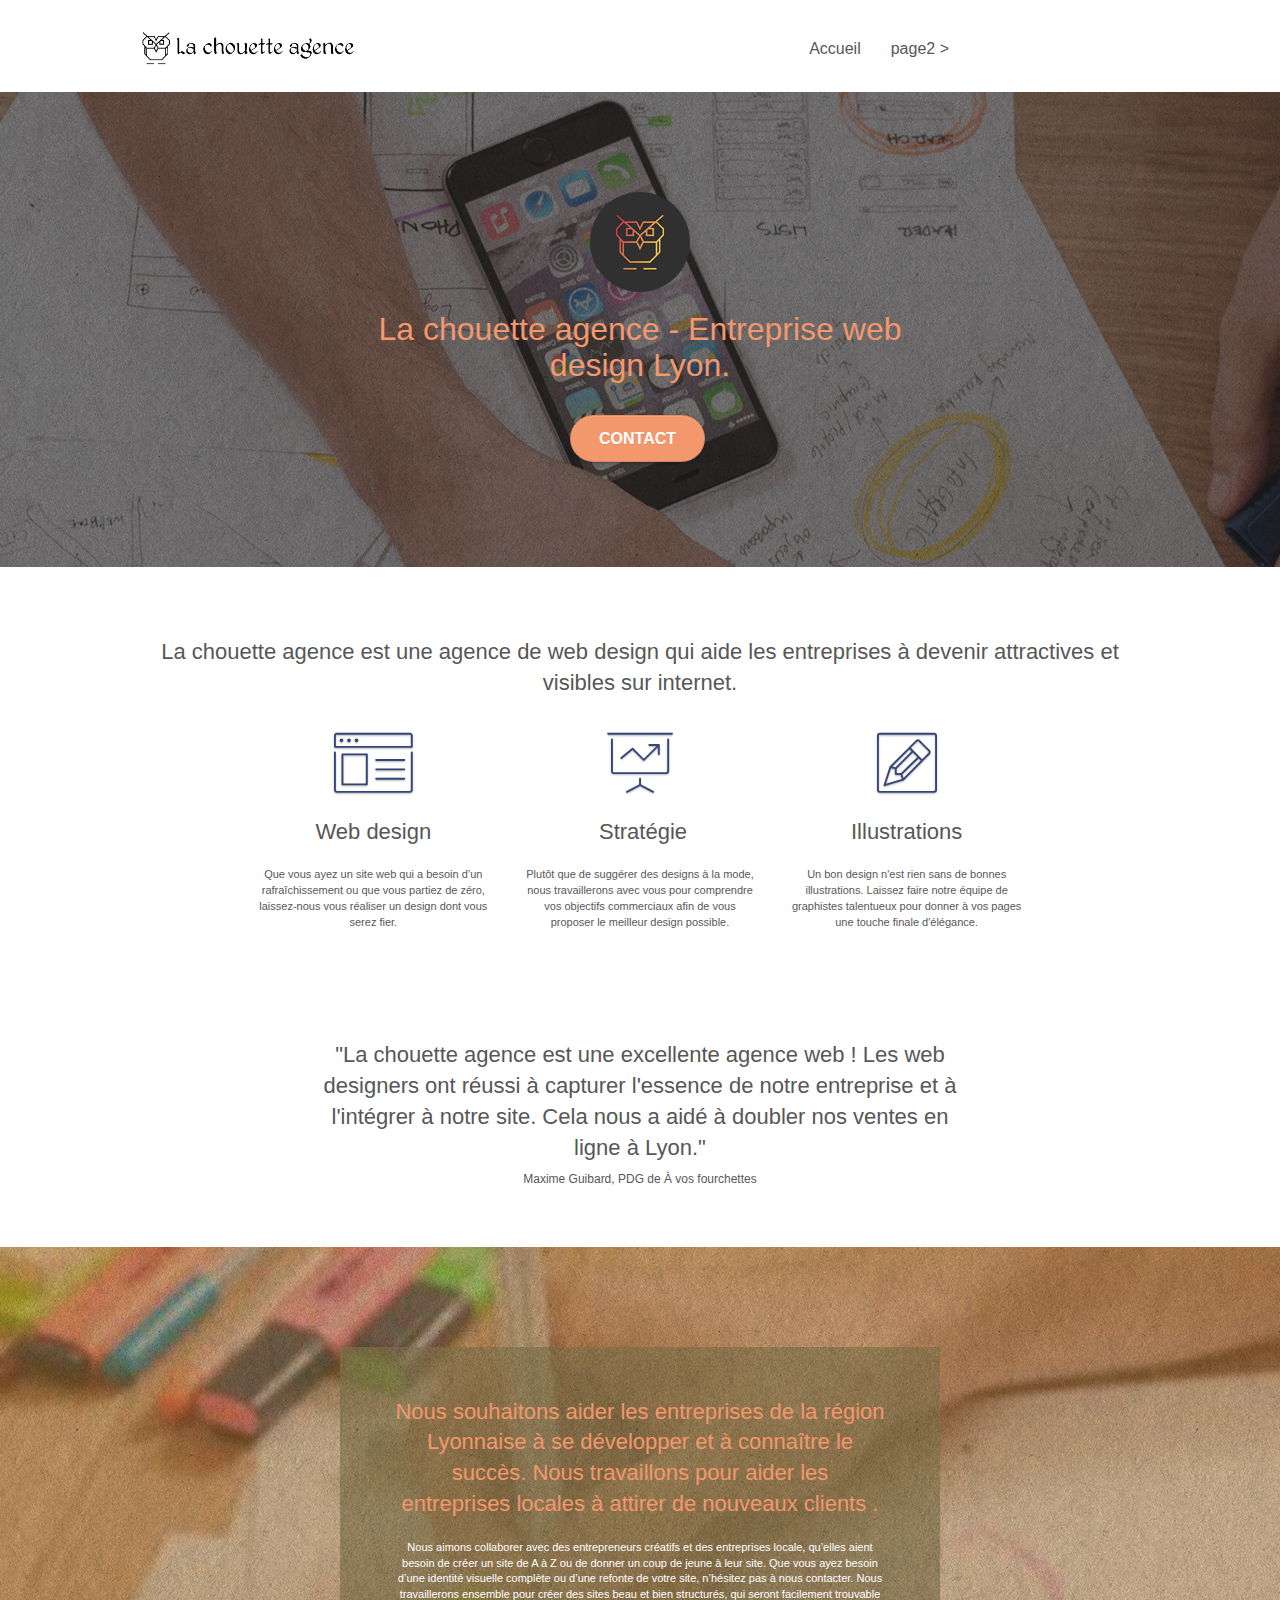
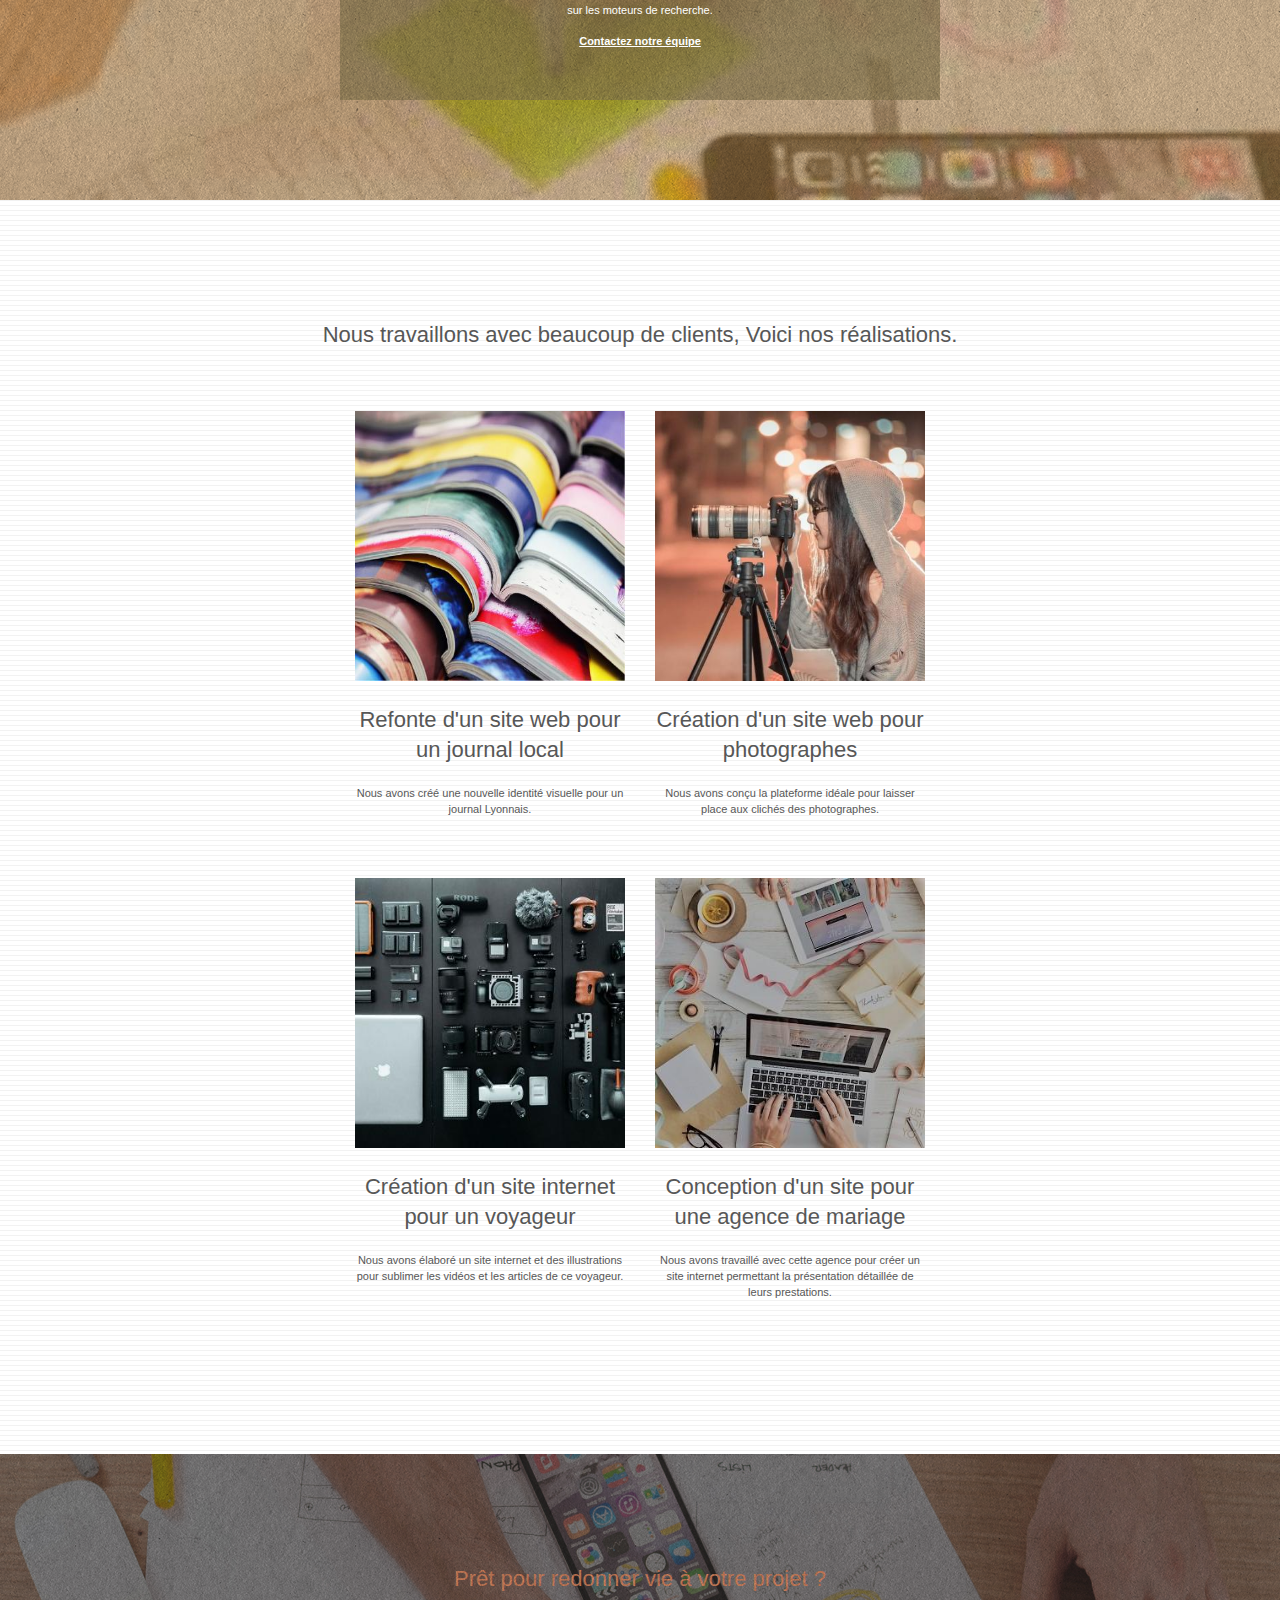
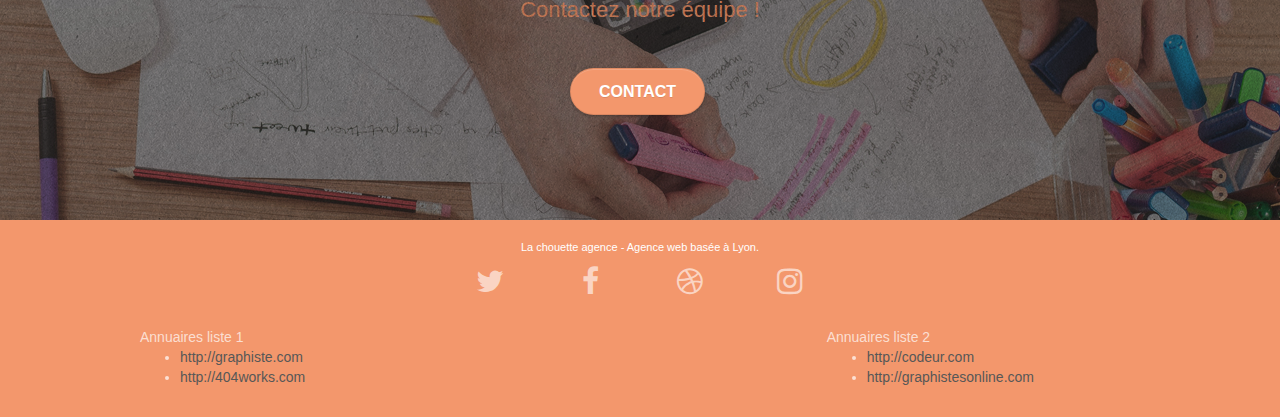
<file: index.html>
<!doctype html>
<html lang="fr">
	<head>
		<meta charset="utf-8">
		<meta name="description" content="La chouette agence est une agence de web design qui aide les entreprises à devenir attractives et visibles sur Internet - Entreprise web design Lyon.">
		<meta name="viewport" content="width=device-width, initial-scale=1.0, viewport-fit=cover">
		<link rel="shortcut icon" type="image/png" href="favicon.jpg">
		<link rel="stylesheet" type="text/css" href="./css/bootstrap.css">
		<link rel="stylesheet" type="text/css" href="style.css">
		<link rel="stylesheet" type="text/css" href="./css/font-awesome.css">
		<link rel="stylesheet" type="text/css" href="./css/et-line.css">
		<script src="./js/jquery-2.1.0.js"></script>
		<script src="./js/blocs.js"></script>
		<script src="./js/jquery.touchSwipe.js" defer></script>
		<title>La chouette agence - Entreprise web design Lyon</title>
		<!-- Analytics -->
		<!-- Global site tag (gtag.js) - Google Analytics -->
		<script async src="https://www.googletagmanager.com/gtag/js?id=G-XMMNHZF7DG"></script>
		<script>
			  window.dataLayer = window.dataLayer || [];
			  function gtag(){
				dataLayer.push(arguments);
			}
			  gtag('js', new Date());
			  gtag('config', 'G-XMMNHZF7DG');
		</script>
		<!-- Analytics END -->
	</head>
	<body>
		<!-- Principal conteneur -->
		<div class="page-container">
			<!-- bloc-0 -->
			<header class="bloc bgc-white l-bloc " id="bloc-0">
				<div class="container bloc-sm">
					<nav class="navbar row">
						<div class="navbar-header">
							<a class="navbar-brand" href="index.html"><img src="img/la-chouette-agence.png" alt="Lyon web design logo agence web meilleure agence" height="40" /></a>
							<button id="nav-toggle" type="button" class="ui-navbar-toggle navbar-toggle" data-toggle="collapse" data-target=".navbar-1">
								<span class="sr-only">Toggle navigation</span>
								<span class="icon-bar"></span>
								<span class="icon-bar"></span>
								<span class="icon-bar"></span>
							</button>
						</div>
						<div class="collapse navbar-collapse navbar-1 special-dropdown-nav">
							<ul class="site-navigation nav navbar-nav">
								<li><a href="index.html">Accueil</a></li>
								<li></li>
								<li><a href="page2.html">page2 &gt;</a></li>
							</ul>
						</div>
					</nav>
				</div>
			</header>
			<!-- bloc-0 END -->
			<!-- bloc-1-presentation -->
			<section class="bloc bgc-dark-slate-blue bg-banniere d-bloc bg-t-edge bloc-bg-texture texture-paper b-parallax" id="bloc-1-hero">
				<div class="container bloc-lg">
					<div class="row tight-width-whitespace">
						<div class="col-sm-12">
							<img src="img/logo.png" class="center-block image-resize-mode" width="100" alt="La chouette agence, agence web Lyon, création logo Lyon" />
							<h1 class="text-center hero-bloc-text tc-white ">                    La chouette agence - Entreprise web design Lyon.                </h1>
							<div class="text-center">
								<a href="page2.html" class="btn btn-lg btn-clean btn-rd cta-hero btn-atomic-tangerine" id="cta-hero">Contact</a>
							</div>
						</div>
					</div>
				</div>
			</section>
			<!-- bloc-1-presentation END -->
			<!-- bloc-2-services -->
			<div class="bloc bgc-white l-bloc" id="bloc-2-services">
				<article class="container bloc-md">
					<figure class="row">
						<figcaption class="col-sm-12 text-center">
							<h2>La chouette agence est une agence de web design qui aide les entreprises à devenir attractives et visibles sur internet.</h2>
						</figcaption>
					</figure>
					<figure class="row voffset-lg med-width-whitespace">
						<div class="col-sm-4">
							<div class="text-center">
								<span class="et-icon-browser sm-shadow icon-dark-slate-blue icons icon-lg"></span>
							</div>
							<h2 class="mg-md text-center">                    Web design                </h2>
							<p class="text-center ">
								                    Que vous ayez un site web qui a besoin d&rsquo;un rafraîchissement ou que vous partiez de zéro, laissez-nous vous réaliser un design dont vous serez fier.                
							</p>
						</div>
						<div class="col-sm-4">
							<div class="text-center">
								<span class="et-icon-presentation sm-shadow icon-dark-slate-blue icons icon-lg"></span>
							</div>
							<h2 class="mg-md text-center">                    &nbsp;Stratégie                </h2>
							<p class="text-center ">
								                    Plutôt que de suggérer des designs à la mode, nous travaillerons avec vous pour comprendre vos objectifs commerciaux afin de vous proposer le meilleur design possible.
								<br>
							</p>
						</div>
						<div class="col-sm-4">
							<div class="text-center">
								<span class="et-icon-edit sm-shadow icon-dark-slate-blue icons icon-lg"></span>
							</div>
							<h2 class="mg-md text-center">                    Illustrations                </h2>
							<p class="text-center ">
								                    Un bon design n'est rien sans de bonnes illustrations. Laissez faire notre équipe de graphistes talentueux pour donner à vos pages une touche finale d'élégance.                
							</p>
						</div>
					</figure>
					<figure class="row voffset-lg voffset">
						<figcaption class="col-xs-12 col-md-8 col-md-offset-2 text-center">
							<h2>"La chouette agence est une excellente agence web ! Les web designers ont réussi à capturer l'essence de notre entreprise et à l'intégrer à notre site. Cela nous a aidé à doubler nos ventes en ligne à Lyon."</h2>
							<h6>
								Maxime Guibard, PDG de À vos fourchettes
							</h6>
						</figcaption>
					</figure>
				</article>
			</div>
			<!-- bloc-2-services END -->
			<!-- bloc-3-what-i-do -->
			<div class="bloc tc-white bgc-atomic-tangerine bg-presentation d-bloc bloc-bg-texture texture-paper b-parallax" id="bloc-3-what-i-do">
				<article class="container bloc-lg">
					<figure class="row tight-width-whitespace black-background">
						<figcaption class="col-sm-12">
							<h2 class="mg-md text-center tc-white">                    Nous souhaitons aider les entreprises de la région Lyonnaise à se développer et à connaître le succès. Nous travaillons pour aider les entreprises locales à attirer de nouveaux clients .<br></h2>
							<p class="text-center white">
								                    Nous aimons collaborer avec des entrepreneurs créatifs et des entreprises locale, qu’elles aient besoin de créer un site de A à Z ou de donner un coup de jeune à leur site. Que vous ayez besoin d’une identité visuelle complète ou d’une refonte de votre site, n’hésitez pas à nous contacter. Nous travaillerons ensemble pour créer des sites beau et bien structurés, qui seront facilement trouvable sur les moteurs de recherche. 
								<br>
								<br>
								<a class="ltc-white bold-link" href="page2.html">Contactez notre équipe</a>
								<br>
							</p>
						</figcaption>
					</figure>
				</article>
			</div>
			<!-- bloc-3-what-i-do END -->
			<!-- bloc-4-portfolio -->
			<div class="bloc bgc-white bg-lines-h2-bg bg-repeat l-bloc" id="bloc-4-portfolio">
				<article class="container bloc-lg">
					<figure class="row">
						<figcaption class="col-sm-12 text-center">
							<h2>Nous travaillons avec beaucoup de clients, Voici nos réalisations.</h2>
						</figcaption>
					</figure>
					<figure class="row tight-width-whitespace portfolio-row">
						<div class="col-sm-6">
							<a href="#" data-lightbox="img/1.jpg" data-gallery-id="gallery-1" data-caption="Refonte d'un site web pour un journal local" data-frame="snapshot-lb"><img src="img/1.jpg" alt="Lyon web design logo agence web meilleure agence et refonte site web journal" class="img-responsive portfolio-thumb" /></a>
							<h2 class="mg-md text-center">                    Refonte d'un site web pour un journal local                </h2>
							<p class="text-center">
								                    Nous avons créé une nouvelle identité visuelle pour un journal Lyonnais.                
							</p>
						</div>
						<div class="col-sm-6">
							<a href="#" data-lightbox="img/2.jpg" data-gallery-id="gallery-1" data-caption="Création d'un site web pour photographes" data-frame="snapshot-lb"><img src="img/2.jpg" class="img-responsive portfolio-thumb" alt="Lyon web design logo agence web meilleure agence, Création d'un site web pour photographes" /></a>
							<h2 class="mg-md text-center">                    Création d'un site web pour photographes                </h2>
							<p class="text-center">
								                    Nous avons conçu la plateforme idéale pour laisser place aux clichés des photographes.                
							</p>
						</div>
					</figure>
					<figure class="row tight-width-whitespace portfolio-row">
						<div class="col-sm-6">
							<a href="#" data-lightbox="img/3.bmp" data-gallery-id="gallery-1" data-caption="Création d'un site internet pour un voyageur" data-frame="snapshot-lb"><img src="img/3.bmp" class="img-responsive portfolio-thumb" alt="Lyon web design logo agence web meilleure agence, Création d'un site web pour voyageur"/></a>
							<h2 class="mg-md text-center">                    Création d'un site internet pour un voyageur                </h2>
							<p class="text-center">
								                    Nous avons élaboré un site internet et des illustrations pour sublimer les vidéos et les articles de ce voyageur.                
							</p>
						</div>
						<div class="col-sm-6">
							<a href="#" data-lightbox="img/4.bmp" data-gallery-id="gallery-1" data-caption="Conception d'un site pour une agence de mariage" data-frame="snapshot-lb"><img src="img/4.bmp" class="img-responsive portfolio-thumb" alt="Lyon web design logo agence web meilleure agence, Création d'un site web pour agence de mariage" /></a>
							<h2 class="mg-md text-center">                    Conception d'un site pour une agence de mariage                </h2>
							<p class="text-center">
								                    Nous avons travaillé avec cette agence pour créer un site internet permettant la présentation détaillée de leurs prestations.                
							</p>
						</div>
					</figure>
				</article>
			</div>
			<!-- bloc-4-portfolio END -->
			<!-- bloc-5-cta -->
			<div class="bloc bgc-dark-slate-blue bg-banniere d-bloc bloc-bg-texture texture-paper" id="bloc-5-cta">
				<article class="container bloc-lg">
					<figure class="row">
						<h2 class="mg-md text-center tc-white">                Prêt pour redonner vie à votre projet ?<br>Contactez notre équipe !            </h2>
						<figcaption class="col-sm-12 text-center">
							<a href="page2.html" class="btn btn-atomic-tangerine btn-clean btn-rd btn-lg cta-hero">Contact</a>
						</figcaption>
					</figure>
				</article>
			</div>
			<!-- bloc-5-cta END -->
			<!-- Footer - bloc-8 -->
			<footer class="bloc bgc-atomic-tangerine d-bloc" id="bloc-8">
				<div class="container bloc-sm">
					<div class="row">
						<div class="col-sm-12">
							<p class="text-center white">
								                    La chouette agence - Agence web basée à Lyon.
								<br>
							</p>
							<div class="row row-no-gutters social">
								<div class="col-sm-3">
									<div class="text-center">
										<a class="social" href="index.html"><span class="fa fa-twitter icon-md"></span></a>
									</div>
								</div>
								<div class="col-sm-3">
									<div class="text-center">
										<a class="social" href="index.html"><span class="fa fa-facebook icon-md"></span></a>
									</div>
								</div>
								<div class="col-sm-3">
									<div class="text-center">
										<a class="social" href="index.html"><span class="fa fa-dribbble icon-md"></span></a>
									</div>
								</div>
								<div class="col-sm-3">
									<div class="text-center">
										<a class="social" href="index.html"><span class="fa fa-instagram icon-md"></span></a>
									</div>
								</div>
							</div>
							<div class="row">
								<div class="col-sm-4">
									                        Annuaires liste 1                        
									<ul>
										<li><a href="http://graphiste.com">http://graphiste.com</a></li>
										<li><a href="http://404works.com">http://404works.com</a></li>
									</ul>
								</div>
								<div class="col-sm-4"></div>
								<div class="col-sm-4">
									                        Annuaires liste 2                        
									<ul>
										<li><a href="http://codeur.com">http://codeur.com</a></li>
										<li><a href="http://graphistesonline.com">http://graphistesonline.com</a></li>
									</ul>
								</div>
							</div>
						</div>
					</div>
				</div>
			</footer>
			<!-- Footer - bloc-8 END -->
		</div>
		<!-- Principal conteneur END -->
	</body>
</html>
</file>
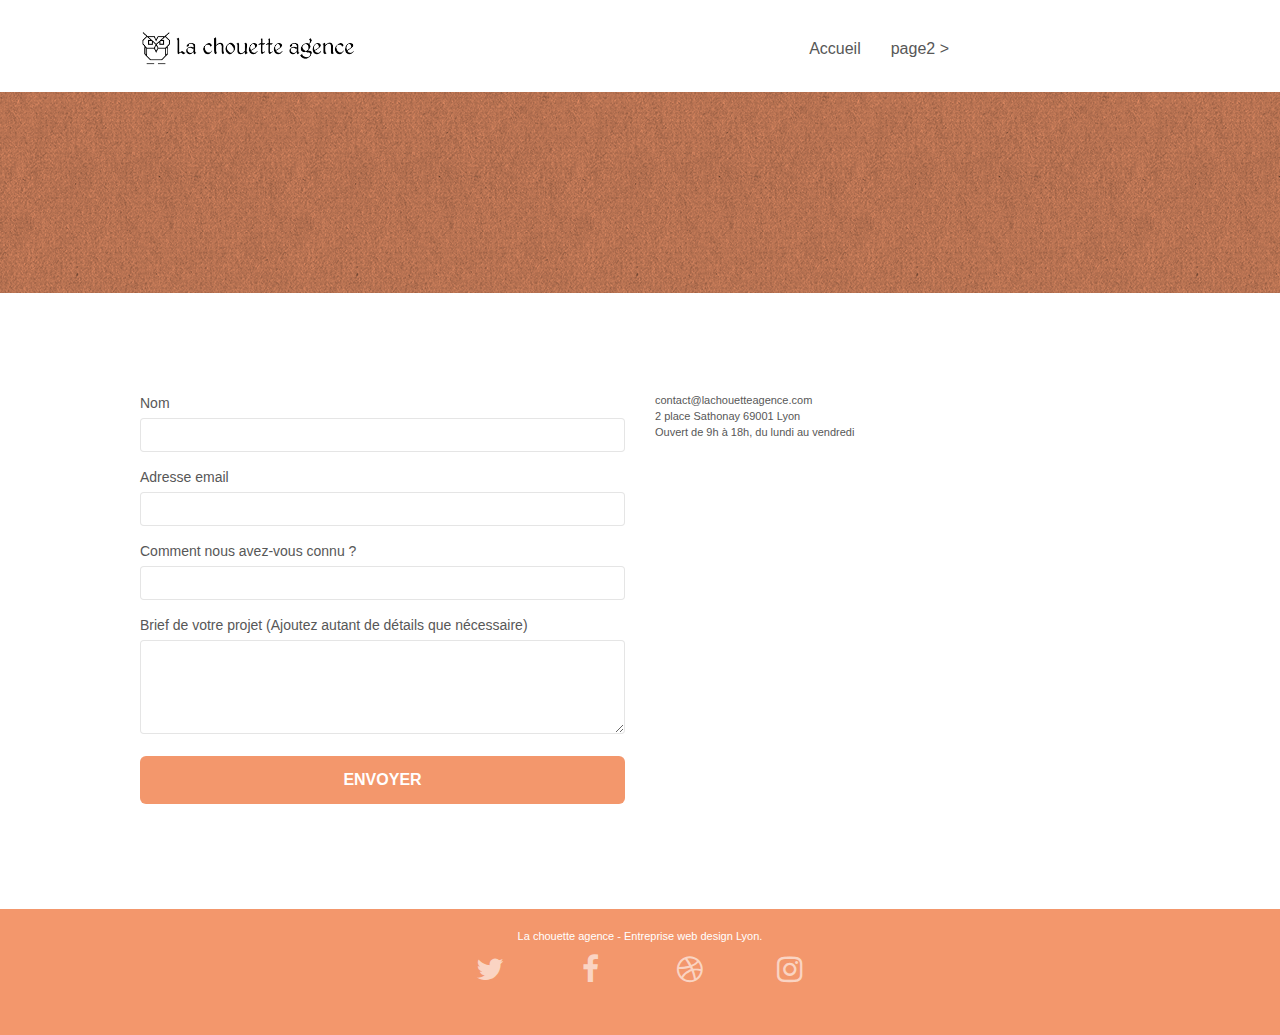
<file: page2.html>
<!doctype html>
<html lang="fr">
	<head>
		<meta charset="utf-8">
		<meta name="description" content="La chouette agence est une agence de web design qui aide les entreprises à devenir attractives et visibles sur Internet - Entreprise web design Lyon.">
		<meta name="viewport" content="width=device-width, initial-scale=1.0, viewport-fit=cover">
		<link rel="shortcut icon" type="image/png" href="favicon.jpg">
		<link rel="stylesheet" type="text/css" href="./css/bootstrap.css">
		<link rel="stylesheet" type="text/css" href="style.css">
		<link rel="stylesheet" type="text/css" href="./css/font-awesome.css">
		<link rel="stylesheet" type="text/css" href="./css/et-line.css">
		<script src="./js/jquery-2.1.0.js"></script>
		<script src="./js/blocs.js"></script>
		<script src="./js/jquery.touchSwipe.js" defer></script>
		<title>La chouette agence page 2 - Entreprise web design Lyon</title>
		<!-- Analytics -->
		<!-- Global site tag (gtag.js) - Google Analytics -->
		<script async src="https://www.googletagmanager.com/gtag/js?id=G-XMMNHZF7DG"></script>
		<script>
			  window.dataLayer = window.dataLayer || [];
			  function gtag(){
				dataLayer.push(arguments);
			}
			  gtag('js', new Date());
			  gtag('config', 'G-XMMNHZF7DG');
		</script>
		<!-- Analytics END -->
	</head>
	<body>
		<!-- Principal conteneur -->
		<div class="page-container">
			<!-- bloc-0 -->
			<header class="bloc bgc-white l-bloc " id="bloc-0">
				<div class="container bloc-sm">
					<nav class="navbar row">
						<div class="navbar-header">
							<a class="navbar-brand" href="index.html"><img src="img/la-chouette-agence.png" alt="Lyon web design logo agence web meilleure agence" height="40" /></a>
							<button id="nav-toggle" type="button" class="ui-navbar-toggle navbar-toggle" data-toggle="collapse" data-target=".navbar-1">
								<span class="sr-only">Toggle navigation</span>
								<span class="icon-bar"></span>
								<span class="icon-bar"></span>
								<span class="icon-bar"></span>
							</button>
						</div>
						<div class="collapse navbar-collapse navbar-1 special-dropdown-nav">
							<ul class="site-navigation nav navbar-nav">
								<li><a href="index.html">Accueil</a></li>
								<li></li>
								<li><a href="page2.html">page2 &gt;</a></li>
							</ul>
						</div>
					</nav>
				</div>
			</header>
			<!-- bloc-0 END -->
			<!-- bloc-6 -->
			<div class="bloc bg-dots-bg bg-repeat bgc-atomic-tangerine d-bloc bloc-bg-texture texture-paper" id="bloc-6">
				<div class="container bloc-lg">
					<div class="row">
						<div class="col-sm-12">
							<p class="text-center mg-lg ltc-white tight-width-whitespace"></p>
						</div>
					</div>
				</div>
			</div>
			<!-- bloc-6 END -->
			<!-- bloc-7 -->
			<div class="bloc bgc-white l-bloc" id="bloc-7">
				<div class="container bloc-lg">
					<div class="row">
						<div class="col-sm-6">
							<form id="form_1">
								<div class="form-group">
									<label>                            Nom                        </label>
									<input id="name" class="form-control" required />
								</div>
								<div class="form-group">
									<label>                            Adresse email                        </label>
									<input id="email" class="form-control" type="email" required />
								</div>
								<div class="form-group">
									<label>                            Comment nous avez-vous connu ?                        </label>
									<input class="form-control" type="email" required id="input_504" />
								</div>
								<div class="form-group">
									<label>                            Brief de votre projet (Ajoutez autant de détails que nécessaire)<br></label>
									<textarea id="message" class="form-control" rows="4" cols="50" required></textarea>
								</div>
								<button class="bloc-button btn btn-lg btn-block cta-hero btn-atomic-tangerine" type="submit">                        Envoyer                    </button>
							</form>
						</div>
						<div class="col-sm-6">
							<p>
								                    contact@lachouetteagence.com
								<br>
								2 place Sathonay 69001 Lyon
								<br>
								Ouvert de 9h à 18h, du lundi au vendredi
								<br>
							</p>
						</div>
					</div>
				</div>
			</div>
			<!-- bloc-7 END -->
			<!-- ScrollToTop Button -->
			<a class="bloc-button btn btn-d scrollToTop" onclick="scrollToTarget('1')"><span class="fa fa-chevron-up"></span></a>
			<!-- ScrollToTop Button END-->
			<!-- Footer - bloc-8 -->
			<footer class="bloc bgc-atomic-tangerine d-bloc" id="bloc-8">
				<div class="container bloc-sm">
					<div class="row">
						<div class="col-sm-12">
							<p class="text-center white">
								                    La chouette agence - Entreprise web design Lyon.
								<br>
							</p>
							<div class="row row-no-gutters social">
								<div class="col-sm-3">
									<div class="text-center">
										<a class="social" href="index.html"><span class="fa fa-twitter icon-md"></span></a>
									</div>
								</div>
								<div class="col-sm-3">
									<div class="text-center">
										<a class="social" href="index.html"><span class="fa fa-facebook icon-md"></span></a>
									</div>
								</div>
								<div class="col-sm-3">
									<div class="text-center">
										<a class="social" href="index.html"><span class="fa fa-dribbble icon-md"></span></a>
									</div>
								</div>
								<div class="col-sm-3">
									<div class="text-center">
										<a class="social" href="index.html"><span class="fa fa-instagram icon-md"></span></a>
									</div>
								</div>
							</div>
						</div>
					</div>
				</div>
			</footer>
			<!-- Footer - bloc-8 END -->
		</div>
		<!-- Principal conteneur END -->
	</body>
</html>
</file>
<file: style.css>
body
{
	margin: 0;
	padding: 0;
	background: #FFF;
	overflow-x: hidden;
}

a,button
{
	transition: all .3s ease-in-out;
	outline: none!important;
}

a:hover
{
	text-decoration: none;
	cursor: pointer;
}

#page-loading-blocs-notifaction
{
	position: fixed;
	top: 0;
	bottom: 0;
	width: 100%;
	z-index: 100000;
	background: #FFFFFF url("img/pageload-spinner.gif") no-repeat center center;
}

.bloc
{
	width: 100%;
	clear: both;
	background: 50% 50% no-repeat;
	padding: 0 50px;
	background-size: cover;
	position: relative;
}

.bloc .container
{
	padding-left: 0;
	padding-right: 0;
}

.bloc-lg
{
	padding: 100px 50px;
}

.bloc-md
{
	padding: 50px;
}

.bloc-sm
{
	padding: 20px 50px;
}

.bg-center,.bg-l-edge,.bg-r-edge,.bg-t-edge,.bg-b-edge,.bg-tl-edge,.bg-bl-edge,.bg-tr-edge,.bg-br-edge,.bg-repeat
{
	background: repeat;
}

.bg-t-edge
{
	background: top no-repeat;
}

.bloc-bg-texture::before
{
	content: "";
	background-size: 2px 2px;
	position: absolute;
	top: 0;
	bottom: 0;
	left: 0;
	right: 0;
}

.texture-paper::before
{
	background: url("img/texture-paper.png");
	background-size: 280px 280px;
}

.b-parallax
{
	background-attachment: fixed;
}

.d-bloc
{
	color: rgba(255, 255, 255, .7);
}

.d-bloc button:hover
{
	color: rgba(255, 255, 255, .9);
}

.d-bloc .icon-round,.d-bloc .icon-square,.d-bloc .icon-rounded,.d-bloc .icon-semi-rounded-a,.d-bloc .icon-semi-rounded-b
{
	border-color: rgba(255, 255, 255, .9);
}

.d-bloc .divider-h span
{
	border-color: rgba(255, 255, 255, .2);
}

.d-bloc .a-btn,.d-bloc .navbar a,.d-bloc .navbar-brand,.d-bloc a .icon-sm,.d-bloc a .icon-md,.d-bloc a .icon-lg,.d-bloc a .icon-xl,.d-bloc h1 a,.d-bloc h2 a,.d-bloc h3 a,.d-bloc h4 a,.d-bloc h5 a,.d-bloc h6 a,.d-bloc p a
{
	color: rgba(255, 255, 255, .6);
}

.d-bloc .a-btn:hover,.d-bloc .navbar a:hover,.d-bloc .navbar-brand:hover,.d-bloc a:hover .icon-sm,.d-bloc a:hover .icon-md,.d-bloc a:hover .icon-lg,.d-bloc a:hover .icon-xl,.d-bloc h1 a:hover,.d-bloc h2 a:hover,.d-bloc h3 a:hover,.d-bloc h4 a:hover,.d-bloc h5 a:hover,.d-bloc h6 a:hover,.d-bloc p a:hover
{
	color: rgba(255, 255, 255, 1);
}

.d-bloc .navbar-toggle .icon-bar
{
	background: rgba(255, 255, 255, 1);
}

.d-bloc .btn-wire,.d-bloc .btn-wire:hover
{
	color: rgba(255, 255, 255, 1);
	border-color: rgba(255, 255, 255, 1);
}

.d-bloc .panel
{
	color: rgba(0, 0, 0, .5);
}

.d-bloc .panel button:hover
{
	color: rgba(0, 0, 0, .7);
}

.d-bloc .panel icon
{
	border-color: rgba(0, 0, 0, .7);
}

.d-bloc .panel .divider-h span
{
	border-color: rgba(0, 0, 0, .1);
}

.d-bloc .panel .a-btn
{
	color: rgba(0, 0, 0, .6);
}

.d-bloc .panel .a-btn:hover
{
	color: rgba(0, 0, 0, 1);
}

.d-bloc .panel .btn-wire,.d-bloc .panel .btn-wire:hover
{
	color: rgba(0, 0, 0, .7);
	border-color: rgba(0, 0, 0, .3);
}

.d-bloc .panel,.l-bloc
{
	color: rgba(0, 0, 0, .5);
}

.d-bloc .panel button:hover,.l-bloc button:hover
{
	color: rgba(0, 0, 0, .7);
}

.l-bloc .icon-round,.l-bloc .icon-square,.l-bloc .icon-rounded,.l-bloc .icon-semi-rounded-a,.l-bloc .icon-semi-rounded-b
{
	border-color: rgba(0, 0, 0, .7);
}

.d-bloc .panel .divider-h span,.l-bloc .divider-h span
{
	border-color: rgba(0, 0, 0, .1);
}

.d-bloc .panel .a-btn,.l-bloc .a-btn,.l-bloc .navbar a,.l-bloc .navbar-brand,.l-bloc a .icon-sm,.l-bloc a .icon-md,.l-bloc a .icon-lg,.l-bloc a .icon-xl,.l-bloc h1 a,.l-bloc h2 a,.l-bloc h3 a,.l-bloc h4 a,.l-bloc h5 a,.l-bloc h6 a,.l-bloc p a
{
	color: rgba(0, 0, 0, .6);
}

.d-bloc .panel .a-btn:hover,.l-bloc .a-btn:hover,.l-bloc .navbar a:hover,.l-bloc .navbar-brand:hover,.l-bloc a:hover .icon-sm,.l-bloc a:hover .icon-md,.l-bloc a:hover .icon-lg,.l-bloc a:hover .icon-xl,.l-bloc h1 a:hover,.l-bloc h2 a:hover,.l-bloc h3 a:hover,.l-bloc h4 a:hover,.l-bloc h5 a:hover,.l-bloc h6 a:hover,.l-bloc p a:hover
{
	color: rgba(0, 0, 0, 1);
}

.l-bloc .navbar-toggle .icon-bar
{
	color: rgba(0, 0, 0, .6);
}

.d-bloc .panel .btn-wire,.d-bloc .panel .btn-wire:hover,.l-bloc .btn-wire,.l-bloc .btn-wire:hover
{
	color: rgba(0, 0, 0, .7);
	border-color: rgba(0, 0, 0, .3);
}

.voffset
{
	margin-top: 30px;
}

.voffset-lg
{
	margin-top: 80px;
}

.row-no-gutters
{
	margin-right: 0;
	margin-left: 0;
}

.row.row-no-gutters > [class^="col-"],.row.row-no-gutters > [class*=" col-"]
{
	padding-right: 0;
	padding-left: 0;
}

#bloc-1-hero h1
{
	font-size: 32px;
}

.navbar
{
	margin-bottom: 0;
	z-index: 1;
}

.navbar-brand
{
	height: auto;
	padding: 3px 15px;
	font-size: 25px;
	font-weight: normal;
	font-weight: 600;
	line-height: 44px;
}

.navbar-brand img
{
	max-height: 200px;
	margin: 0 5px 0 0;
	display: inline;
}

.navbar-brand img[src$=svg]
{
	min-width: 100px;
}

.nav-center .navbar-brand img
{
	margin: 0;
}

.navbar .nav
{
	padding-top: 2px;
	margin-right: 150px;
	padding-right: 20px;
	float: right;
	z-index: 1;
}

.nav > li
{
	float: left;
	margin-top: 4px;
	font-size: 16px;
}

.navbar-nav .open .dropdown-menu > li > a
{
	text-align: inherit;
}

.nav > li a:hover,.nav > li a:focus
{
	background: transparent;
}

.navbar-toggle
{
	margin: 10px 10px 0 0;
	border: 0px;
}

.navbar-toggle:hover
{
	background: transparent!important;
}

.navbar-toggle .icon-bar
{
	background-color: rgba(0, 0, 0, .5);
	width: 26px;
}

.nav-invert .navbar .nav
{
	float: left;
}

.nav-invert .navbar-header,.nav-invert .navbar-brand
{
	float: right;
	position: relative;
	z-index: 2;
}

@media (min-width: 768px)
{
	.site-navigation
	{
		position: absolute;
		top: 50%;
		right: 20px;
		transform: translate(0, -50%);
	}

	.nav > li .dropdown-menu a,    .nav > li .dropdown-menu a:hover
	{
		color: #484848;
	}

	.nav-invert .site-navigation
	{
		left: 0;
		right: 0;
	}

	.nav-center
	{
		text-align: center;
	}

	.nav-center .navbar-header
	{
		width: 100%;
	}

	.nav-center .navbar-header,    .nav-center .navbar-brand,    .nav-center .nav > li
	{
		float: none;
		display: inline-block;
	}

	.nav-center .site-navigation
	{
		position: relative;
		width: 100%;
		right: 0;
		margin-right: 0px;
		margin-top: 20px;
	}

	.nav-center.mini-nav .navbar-toggle
	{
		float: none;
		margin: 10px auto 0;
	}
}

.nav > li > .dropdown a
{
	background: none!important;
	display: block;
	padding: 14px 15px;
}

nav .caret
{
	margin: 0 5px;
}

.dropdown-menu .dropdown-menu
{
	top: -8px;
	left: 100%;
}

.dropdown-menu .dropmenu-flow-right
{
	top: 100%;
	left: 0;
	margin-left: -1px;
	border-top-left-radius: 0;
	border-top-right-radius: 0;
}

.dropdown-menu .dropdown span
{
	border: 4px solid black;
	border-top-color: transparent;
	border-right-color: transparent;
	border-bottom-color: transparent;
	margin: 6px -5px 0 0!important;
	float: right;
}

.mg-md
{
	margin-top: 10px;
	margin-bottom: 20px;
}

.mg-lg
{
	margin-top: 10px;
	margin-bottom: 40px;
}

.btn
{
	margin: 0 5px 5px 0;
}

.btn.pull-right
{
	margin: 0 0 5px 5px;
}

.btn-d,.btn-d:hover,.btn-d:focus
{
	color: #FFF;
	background: rgba(0, 0, 0, .3);
}

button
{
	outline: none!important;
}

.btn-rd
{
	border-radius: 40px;
}

.btn-clean
{
	border: 1px solid rgba(0, 0, 0, .08);
	border-bottom-color: rgba(0, 0, 0, .1);
	text-shadow: 0 1px 0 rgba(0, 0, 1, .1);
	box-shadow: 0 1px 3px rgba(0, 0, 1, .25), inset 0 1px 0 0 rgba(255, 255, 255, .15);
}

.icon-md
{
	font-size: 30px!important;
}

.icon-lg
{
	font-size: 60px!important;
}

.sm-shadow
{
	text-shadow: 0 1px 2px rgba(0, 0, 0, .3);
}

.panel-sq,.panel-sq .panel-heading,.panel-sq .panel-footer
{
	border-radius: 0;
}

.panel-rd
{
	border-radius: 30px;
}

.panel-rd .panel-heading
{
	border-radius: 29px 29px 0 0;
}

.panel-rd .panel-footer
{
	border-radius: 0 0 29px 29px;
}

.form-control
{
	border-color: rgba(0, 0, 0, .1);
	box-shadow: none;
}

.scrollToTop
{
	width: 40px;
	height: 40px;
	position: fixed;
	bottom: 20px;
	right: 20px;
	opacity: 0;
	z-index: 500;
	transition: all .3s ease-in-out;
}

.scrollToTop span
{
	margin-top: 6px;
}

.showScrollTop
{
	font-size: 14px;
	opacity: 1;
}

a[data-lightbox]
{
	position: relative;
	display: block;
	text-align: center;
}

a[data-lightbox]:hover::before
{
	content: "+";
	font-family: "HelveticaNeue-Light", "Helvetica Neue Light", "Helvetica Neue", Helvetica, Arial;
	font-size: 32px;
	width: 50px;
	height: 50px;
	margin-left: -25px;
	border-radius: 50%;
	background: rgba(0, 0, 0, .6);
	color: #FFF;
	font-weight: 100;
	z-index: 1;
	position: absolute;
	top: 50%;
	transform: translateY(-50%);
}

a[data-lightbox]:hover img
{
	opacity: 0.6;
	animation-fill-mode: none;
}

#lightbox-modal
{
	display: flex;
	align-items: center;
}

#lightbox-modal .modal-dialog
{
	width: 90%;
	max-width: 900px;
	margin: 0 auto 0;
}

#lightbox-modal .modal-dialog img
{
	max-height: 90vh;
	margin: 0 auto;
}

.lightbox-caption
{
	padding: 20px;
	color: #FFF;
	background: rgba(0, 0, 0, .5);
	position: absolute;
	left: 15px;
	right: 15px;
	bottom: 5px;
}

.close-lightbox
{
	color: #FFF;
	font-size: 30px;
	position: absolute;
	top: 20px;
	right: 20px;
	z-index: 20;
	background: rgba(0, 0, 0, .5);
	border: none;
	line-height: 30px;
	padding: 0 9px 5px;
	opacity: 0.3;
}

.close-lightbox:hover,.next-lightbox:hover,.prev-lightbox:hover
{
	opacity: 1.0;
	color: #FFF;
}

.next-lightbox,.prev-lightbox
{
	font-size: 20px;
	color: rgba(255, 255, 255, .9);
	background: rgba(0, 0, 0, .5);
	transition: all .2s ease-in-out;
	position: absolute;
	top: 45%;
	z-index: 1;
	opacity: 0.4;
}

.next-lightbox
{
	padding: 6px 8px 1px 13px;
	right: 25px;
}

.prev-lightbox
{
	padding: 6px 13px 1px 10px;
	left: 25px;
}

.snapshot-lb .modal-body
{
	padding-bottom: 45px;
}

.snapshot-lb .lightbox-caption
{
	padding: 0;
	color: rgba(0, 0, 0, .5);
	background: none;
}

h1,h2,h3,h4,h5,h6,p,label,.btn,a
{
	font-family: "helvetica";
	font-weight: 400;
	color: #575757!important;
}

.container
{
	max-width: 1000px;
}

.hero-bloc-text
{
	font-size: 38px;
}

.hero-bloc-text-sub
{
	font-size: 36px;
}

.statement-bloc-text
{
	line-height: 26px;
	font-style: italic;
	font-size: 20px;
	text-align: center;
	font-weight: lighter;
	max-width: 520px;
	margin: auto auto auto auto;
}

p
{
	font-size: 11px;
}

.tight-width-whitespace
{
	max-width: 600px;
	margin: auto auto auto auto;
}

.h1
{
	font-size: 20px;
	font-family: "Open Sans";
}

.cta-hero
{
	margin-top: 22px;
	color: #FFFFFF!important;
	text-transform: uppercase;
	padding: 12px 28px 12px 28px;
	font-size: 16px;
	font-weight: 700;
}

.social
{
	max-width: 400px;
	margin: auto auto 30px auto;
}

h2
{
	font-size: 22px;
	line-height: 1.4em;
}

h3
{
	font-size: 15px;
	text-transform: uppercase;
	font-weight: 700;
	color: #333333!important;
}

.med-width-whitespace
{
	max-width: 800px;
	margin: auto auto auto auto;
	box-shadow: 0px 0px 0px #000000;
}

h1
{
	color: #333333!important;
}

h4
{
	color: #333333!important;
}

.icons
{
	margin-bottom: 14px;
	margin-top: 24px;
}

.white
{
	color: #FFFFFF!important;
}

.portfolio-thumb
{
	margin-bottom: 24px;
}

.portfolio-row
{
	margin-bottom: 44px;
	margin-top: 50px;
}

.avatar
{
	box-shadow: 0px 4px 9px rgba(0, 0, 0, 0.3);
}

.black-background
{
	background-color: rgba(165, 147, 99, 0.7);
	padding: 40px 40px 40px 40px;
}

.bold-link
{
	font-weight: 900;
	text-decoration: underline!important;
}

.bgc-white
{
	background-color: #FFFFFF;
}

.bgc-dark-slate-blue
{
	background-color: #364577;
}

.bgc-atomic-tangerine
{
	background-color: #F3976C;
}

.tc-white
{
	color: #F3976C!important;
}

.btn-atomic-tangerine
{
	background: #F3976C;
	color: #FFFFFF!important;
}

.btn-atomic-tangerine:hover
{
	background: #c27956!important;
	color: #FFFFFF!important;
}

.ltc-white
{
	color: #FFFFFF!important;
}

.ltc-white:hover
{
	color: #cccccc!important;
}

.ltc-atomic-tangerine
{
	color: #F3976C!important;
}

.ltc-atomic-tangerine:hover
{
	color: #c27956!important;
}

.icon-dark-slate-blue
{
	color: #364577!important;
	border-color: #364577!important;
}

.bg-dots-bg
{
	background-image: url("img/dots-bg.png");
}

.bg-lines-h2-bg
{
	background-image: url("img/lines-h2-bg.png");
}

.bg-banniere
{
	background-image: url("img/la-chouette-agence-banniere.jpg");
}

.bg-presentation
{
	background-image: url("img/image-de-presentation.jpg");
}

@media (max-width: 1024px)
{
	.bloc
	{
		padding-left: 20px;
		padding-right: 20px;
	}

	.bloc.full-width-bloc,    .bloc-tile-2.full-width-bloc .container,    .bloc-tile-3.full-width-bloc .container,    .bloc-tile-4.full-width-bloc .container
	{
		padding-left: 0;
		padding-right: 0;
	}
}

@media (max-width: 992px) and (min-width: 768px)
{
	.navbar .nav
	{
	max-width: 80%    }

	.nav-center.navbar .nav
	{
	max-width: 100%    }
}

@media only screen and (min-width: 768px) and (max-width: 1024px) and (orientation: landscape)
{
	.b-parallax
	{
		background-attachment: scroll;
	}
}

@media only screen and (min-width: 1024px) and (max-width: 1366px)
{
	.b-parallax
	{
		background-attachment: scroll;
	}
}

@media (max-width: 991px)
{
	.container
	{
		width: 100%;
	}

	.b-parallax
	{
		background-attachment: scroll;
	}

	.page-container,    #hero-bloc
	{
		overflow-x: hidden;
		position: relative;
	}

	.bloc-group,    .bloc-group .bloc
	{
		display: block;
		width: 100%;
	}

	.bloc-fill-screen .fill-bloc-top-edge,    .bloc-fill-screen .fill-bloc-bottom-edge
	{
		padding: 0 20px;
	}
}

@media (max-width: 767px)
{
	.page-container
	{
		overflow-x: hidden;
		position: relative;
	}

	h1,    h2,    h3,    h4,    h5,    h6,    p,    #disqus_thread
	{
		padding-left: 10px!important;
		padding-right: 10px!important;
	}

	.b-parallax
	{
		background-attachment: scroll;
	}

	.navbar .nav
	{
		padding-top: 0;
		border-top: 1px solid rgba(0, 0, 0, .2);
		float: none!important;
	}

	.navbar.row
	{
		margin-left: 0;
		margin-right: 0;
	}

	.site-navigation
	{
		position: inherit;
		transform: none;
	}

	.nav > li
	{
		margin-top: 0;
		border-bottom: 1px solid rgba(0, 0, 0, .1);
		background: rgba(0, 0, 0, .05);
		text-align: left;
		padding-left: 15px;
		width: 100%;
	}

	.nav > li:hover
	{
		background: rgba(0, 0, 0, .08);
	}

	.dropdown .dropdown a .caret
	{
		float: none;
		margin: 5px 0 0 10px!important;
		border: 4px solid black;
		border-bottom-color: transparent;
		border-right-color: transparent;
		border-left-color: transparent;
	}

	#hero-bloc .navbar .nav
	{
		background: rgba(0, 0, 0, .8);
	}

	#hero-bloc .navbar .nav a
	{
		color: rgba(255, 255, 255, .6);
	}

	.hero
	{
		padding: 50px 0;
	}

	.hero-nav
	{
		left: -1px;
		right: -1px;
	}

	.navbar-collapse
	{
		padding: 0;
		overflow-x: hidden;
		box-shadow: none;
	}

	.navbar-brand img
	{
		max-height: 40px;
		width: auto;
	}

	.nav-invert .navbar-header
	{
		float: none;
		width: 100%;
	}

	.nav-invert .navbar-toggle
	{
		float: left;
		margin-left: 10px;
	}

	.bloc
	{
		padding-left: 0;
		padding-right: 0;
	}

	.bloc-xxl,    .bloc-xl,    .bloc-lg
	{
		padding: 40px 0;
	}

	.bloc-sm,    .bloc-md
	{
		padding-left: 0;
		padding-right: 0;
	}

	.bloc-tile-2 .container,    .bloc-tile-3 .container,    .bloc-tile-4 .container,    .bloc-fill-screen .fill-bloc-top-edge,    .bloc-fill-screen .fill-bloc-bottom-edge
	{
		padding-left: 0;
		padding-right: 0;
	}

	.a-block
	{
		padding: 0 10px;
	}

	.btn-dwn
	{
		display: none;
	}

	.voffset
	{
		margin-top: 5px;
	}

	.voffset-md
	{
		margin-top: 20px;
	}

	.voffset-lg
	{
		margin-top: 30px;
	}

	form
	{
		padding: 5px;
	}

	.close-lightbox
	{
		display: inline-block;
	}

	.blocsapp-device-iphone5
	{
		background-size: 216px 425px;
		padding-top: 60px;
		width: 216px;
		height: 425px;
	}

	.blocsapp-device-iphone5 img
	{
		width: 180px;
		height: 320px;
	}
}

@media (max-width: 400px)
{
	.bloc
	{
		padding-left: 0;
		padding-right: 0;
	}
}

@media (max-width: 767px)
{
	.bloc-mob-center-text
	{
		text-align: center;
	}
}
</file>
<file: css/et-line.css>
@font-face {
    font-family: et-line;
    src: url(../fonts/et-line.eot);
    src: url(../fonts/et-line.eot?#iefix) format('embedded-opentype'), url(../fonts/et-line.woff) format('woff'), url(../fonts/et-line.ttf) format('truetype'), url(../fonts/et-line.svg#et-line) format('svg');
    font-weight: 400;
    font-style: normal
}

.et-icon-adjustments,
.et-icon-alarmclock,
.et-icon-anchor,
.et-icon-aperture,
.et-icon-attachment,
.et-icon-bargraph,
.et-icon-basket,
.et-icon-beaker,
.et-icon-bike,
.et-icon-book-open,
.et-icon-briefcase,
.et-icon-browser,
.et-icon-calendar,
.et-icon-camera,
.et-icon-caution,
.et-icon-chat,
.et-icon-circle-compass,
.et-icon-clipboard,
.et-icon-clock,
.et-icon-cloud,
.et-icon-compass,
.et-icon-desktop,
.et-icon-dial,
.et-icon-document,
.et-icon-documents,
.et-icon-download,
.et-icon-dribbble,
.et-icon-edit,
.et-icon-envelope,
.et-icon-expand,
.et-icon-facebook,
.et-icon-flag,
.et-icon-focus,
.et-icon-gears,
.et-icon-genius,
.et-icon-gift,
.et-icon-global,
.et-icon-globe,
.et-icon-googleplus,
.et-icon-grid,
.et-icon-happy,
.et-icon-hazardous,
.et-icon-heart,
.et-icon-hotairballoon,
.et-icon-hourglass,
.et-icon-key,
.et-icon-laptop,
.et-icon-layers,
.et-icon-lifesaver,
.et-icon-lightbulb,
.et-icon-linegraph,
.et-icon-linkedin,
.et-icon-lock,
.et-icon-magnifying-glass,
.et-icon-map,
.et-icon-map-pin,
.et-icon-megaphone,
.et-icon-mic,
.et-icon-mobile,
.et-icon-newspaper,
.et-icon-notebook,
.et-icon-paintbrush,
.et-icon-paperclip,
.et-icon-pencil,
.et-icon-phone,
.et-icon-picture,
.et-icon-pictures,
.et-icon-piechart,
.et-icon-presentation,
.et-icon-pricetags,
.et-icon-printer,
.et-icon-profile-female,
.et-icon-profile-male,
.et-icon-puzzle,
.et-icon-quote,
.et-icon-recycle,
.et-icon-refresh,
.et-icon-ribbon,
.et-icon-rss,
.et-icon-sad,
.et-icon-scissors,
.et-icon-scope,
.et-icon-search,
.et-icon-shield,
.et-icon-speedometer,
.et-icon-strategy,
.et-icon-streetsign,
.et-icon-tablet,
.et-icon-target,
.et-icon-telescope,
.et-icon-toolbox,
.et-icon-tools,
.et-icon-tools-2,
.et-icon-trophy,
.et-icon-tumblr,
.et-icon-twitter,
.et-icon-upload,
.et-icon-video,
.et-icon-wallet,
.et-icon-wine {
    font-family: et-line;
    speak: none;
    font-style: normal;
    font-weight: 400;
    font-variant: normal;
    text-transform: none;
    line-height: 1;
    -webkit-font-smoothing: antialiased;
    -moz-osx-font-smoothing: grayscale;
    display: inline-block
}

.et-icon-mobile:before {
    content: "\e000"
}

.et-icon-laptop:before {
    content: "\e001"
}

.et-icon-desktop:before {
    content: "\e002"
}

.et-icon-tablet:before {
    content: "\e003"
}

.et-icon-phone:before {
    content: "\e004"
}

.et-icon-document:before {
    content: "\e005"
}

.et-icon-documents:before {
    content: "\e006"
}

.et-icon-search:before {
    content: "\e007"
}

.et-icon-clipboard:before {
    content: "\e008"
}

.et-icon-newspaper:before {
    content: "\e009"
}

.et-icon-notebook:before {
    content: "\e00a"
}

.et-icon-book-open:before {
    content: "\e00b"
}

.et-icon-browser:before {
    content: "\e00c"
}

.et-icon-calendar:before {
    content: "\e00d"
}

.et-icon-presentation:before {
    content: "\e00e"
}

.et-icon-picture:before {
    content: "\e00f"
}

.et-icon-pictures:before {
    content: "\e010"
}

.et-icon-video:before {
    content: "\e011"
}

.et-icon-camera:before {
    content: "\e012"
}

.et-icon-printer:before {
    content: "\e013"
}

.et-icon-toolbox:before {
    content: "\e014"
}

.et-icon-briefcase:before {
    content: "\e015"
}

.et-icon-wallet:before {
    content: "\e016"
}

.et-icon-gift:before {
    content: "\e017"
}

.et-icon-bargraph:before {
    content: "\e018"
}

.et-icon-grid:before {
    content: "\e019"
}

.et-icon-expand:before {
    content: "\e01a"
}

.et-icon-focus:before {
    content: "\e01b"
}

.et-icon-edit:before {
    content: "\e01c"
}

.et-icon-adjustments:before {
    content: "\e01d"
}

.et-icon-ribbon:before {
    content: "\e01e"
}

.et-icon-hourglass:before {
    content: "\e01f"
}

.et-icon-lock:before {
    content: "\e020"
}

.et-icon-megaphone:before {
    content: "\e021"
}

.et-icon-shield:before {
    content: "\e022"
}

.et-icon-trophy:before {
    content: "\e023"
}

.et-icon-flag:before {
    content: "\e024"
}

.et-icon-map:before {
    content: "\e025"
}

.et-icon-puzzle:before {
    content: "\e026"
}

.et-icon-basket:before {
    content: "\e027"
}

.et-icon-envelope:before {
    content: "\e028"
}

.et-icon-streetsign:before {
    content: "\e029"
}

.et-icon-telescope:before {
    content: "\e02a"
}

.et-icon-gears:before {
    content: "\e02b"
}

.et-icon-key:before {
    content: "\e02c"
}

.et-icon-paperclip:before {
    content: "\e02d"
}

.et-icon-attachment:before {
    content: "\e02e"
}

.et-icon-pricetags:before {
    content: "\e02f"
}

.et-icon-lightbulb:before {
    content: "\e030"
}

.et-icon-layers:before {
    content: "\e031"
}

.et-icon-pencil:before {
    content: "\e032"
}

.et-icon-tools:before {
    content: "\e033"
}

.et-icon-tools-2:before {
    content: "\e034"
}

.et-icon-scissors:before {
    content: "\e035"
}

.et-icon-paintbrush:before {
    content: "\e036"
}

.et-icon-magnifying-glass:before {
    content: "\e037"
}

.et-icon-circle-compass:before {
    content: "\e038"
}

.et-icon-linegraph:before {
    content: "\e039"
}

.et-icon-mic:before {
    content: "\e03a"
}

.et-icon-strategy:before {
    content: "\e03b"
}

.et-icon-beaker:before {
    content: "\e03c"
}

.et-icon-caution:before {
    content: "\e03d"
}

.et-icon-recycle:before {
    content: "\e03e"
}

.et-icon-anchor:before {
    content: "\e03f"
}

.et-icon-profile-male:before {
    content: "\e040"
}

.et-icon-profile-female:before {
    content: "\e041"
}

.et-icon-bike:before {
    content: "\e042"
}

.et-icon-wine:before {
    content: "\e043"
}

.et-icon-hotairballoon:before {
    content: "\e044"
}

.et-icon-globe:before {
    content: "\e045"
}

.et-icon-genius:before {
    content: "\e046"
}

.et-icon-map-pin:before {
    content: "\e047"
}

.et-icon-dial:before {
    content: "\e048"
}

.et-icon-chat:before {
    content: "\e049"
}

.et-icon-heart:before {
    content: "\e04a"
}

.et-icon-cloud:before {
    content: "\e04b"
}

.et-icon-upload:before {
    content: "\e04c"
}

.et-icon-download:before {
    content: "\e04d"
}

.et-icon-target:before {
    content: "\e04e"
}

.et-icon-hazardous:before {
    content: "\e04f"
}

.et-icon-piechart:before {
    content: "\e050"
}

.et-icon-speedometer:before {
    content: "\e051"
}

.et-icon-global:before {
    content: "\e052"
}

.et-icon-compass:before {
    content: "\e053"
}

.et-icon-lifesaver:before {
    content: "\e054"
}

.et-icon-clock:before {
    content: "\e055"
}

.et-icon-aperture:before {
    content: "\e056"
}

.et-icon-quote:before {
    content: "\e057"
}

.et-icon-scope:before {
    content: "\e058"
}

.et-icon-alarmclock:before {
    content: "\e059"
}

.et-icon-refresh:before {
    content: "\e05a"
}

.et-icon-happy:before {
    content: "\e05b"
}

.et-icon-sad:before {
    content: "\e05c"
}

.et-icon-facebook:before {
    content: "\e05d"
}

.et-icon-twitter:before {
    content: "\e05e"
}

.et-icon-googleplus:before {
    content: "\e05f"
}

.et-icon-rss:before {
    content: "\e060"
}

.et-icon-tumblr:before {
    content: "\e061"
}

.et-icon-linkedin:before {
    content: "\e062"
}

.et-icon-dribbble:before {
    content: "\e063"
}
</file>
